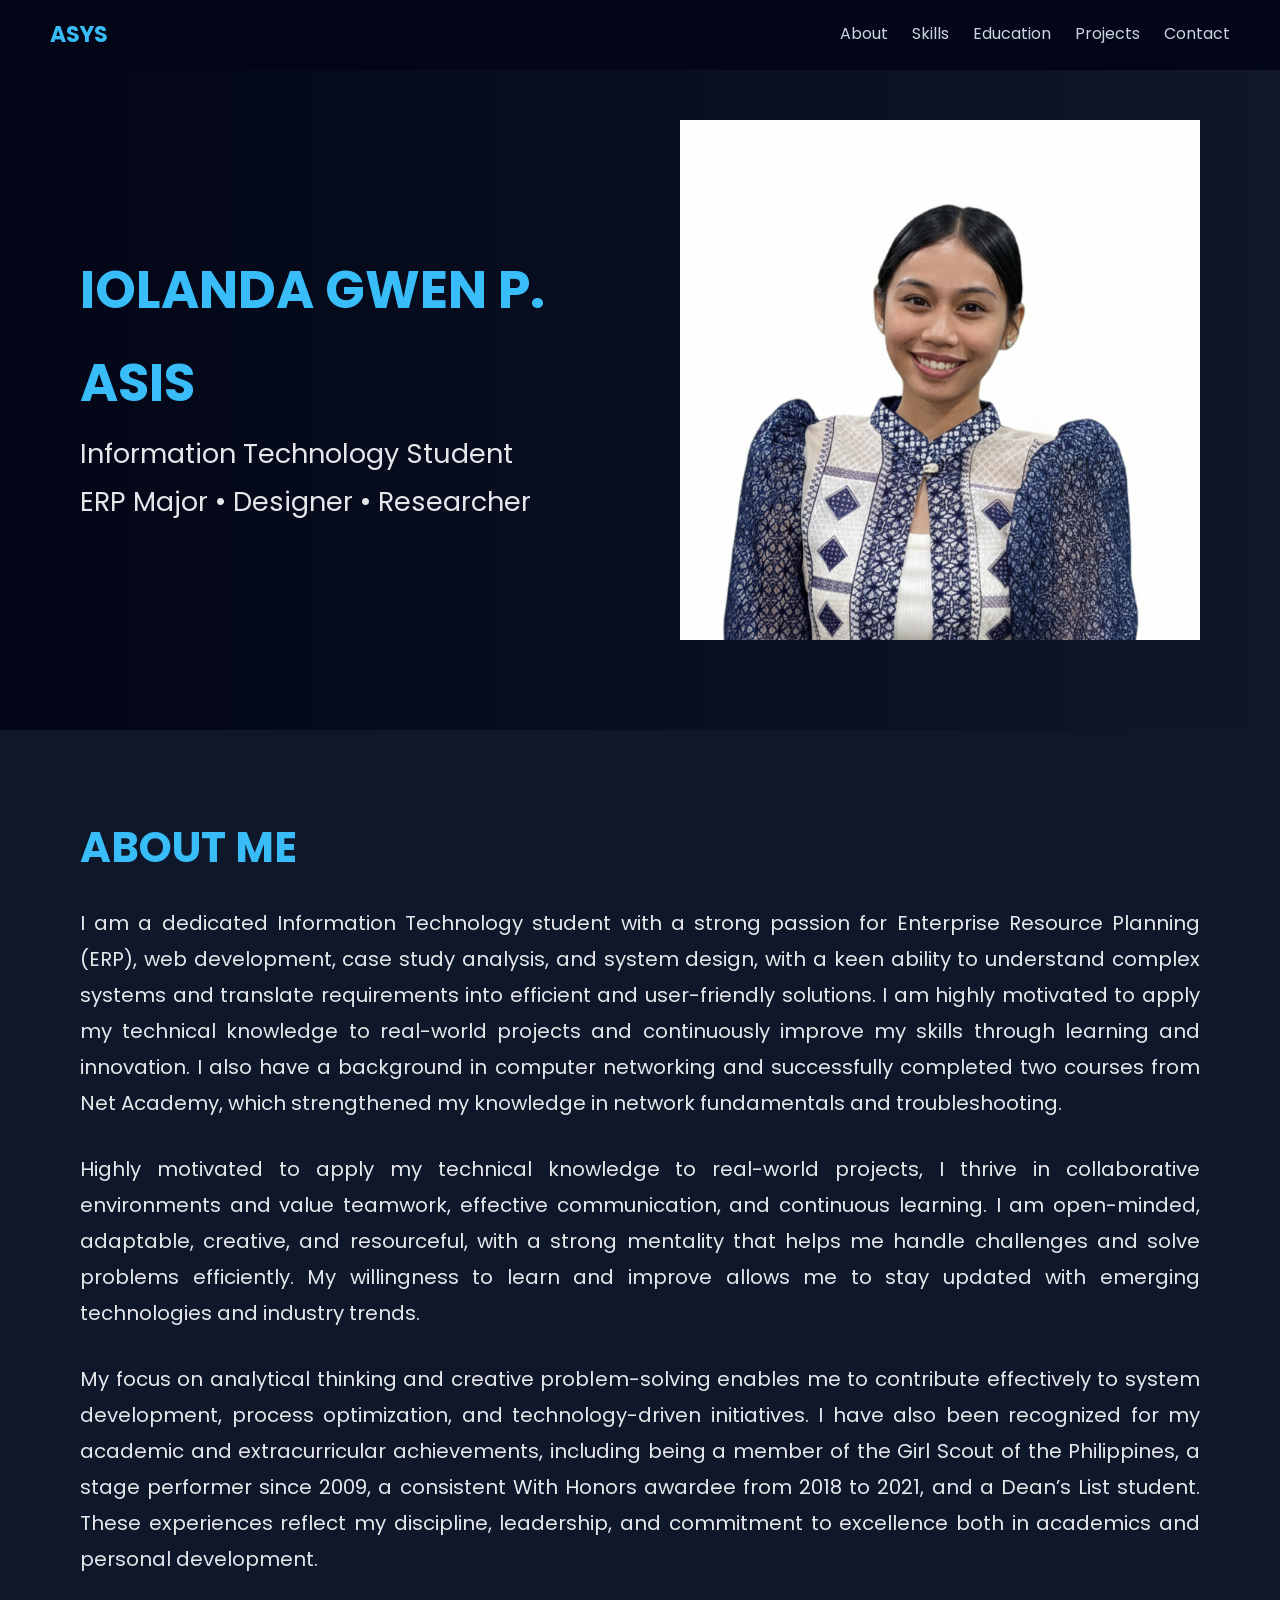
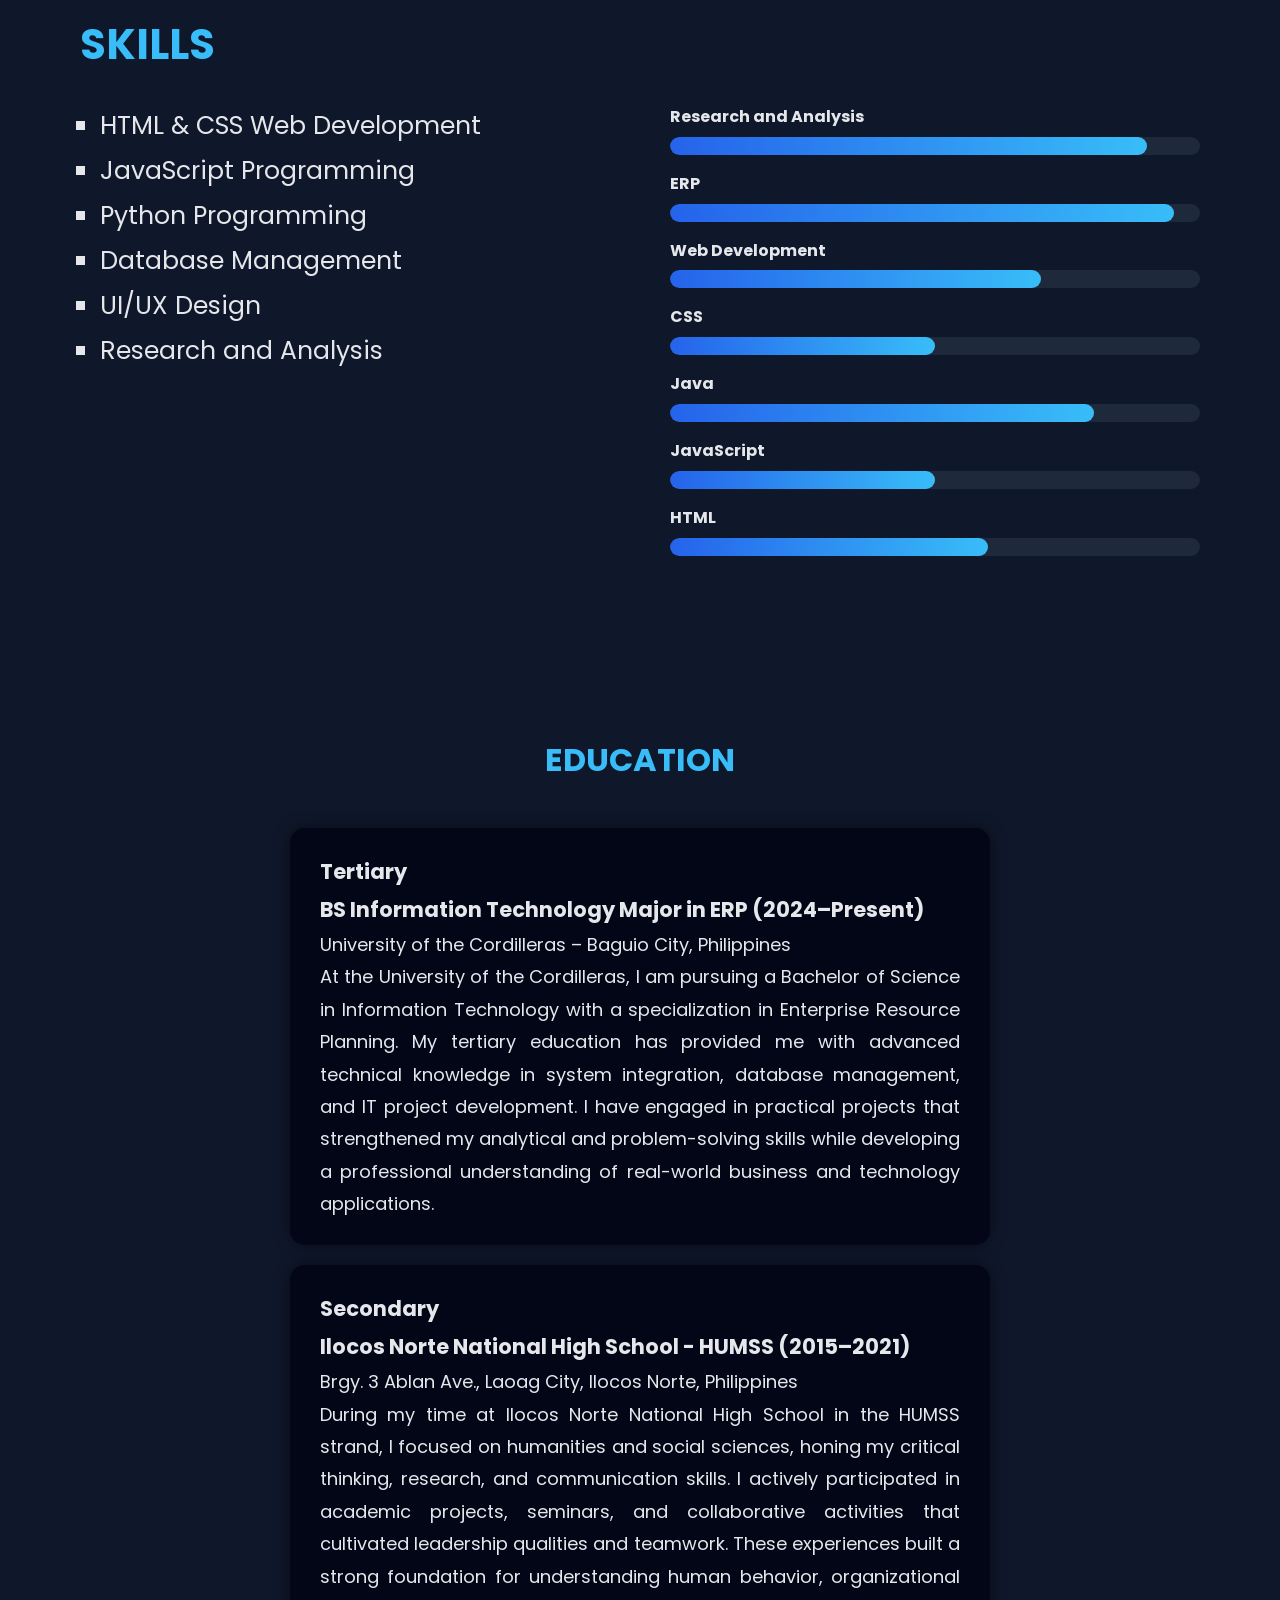
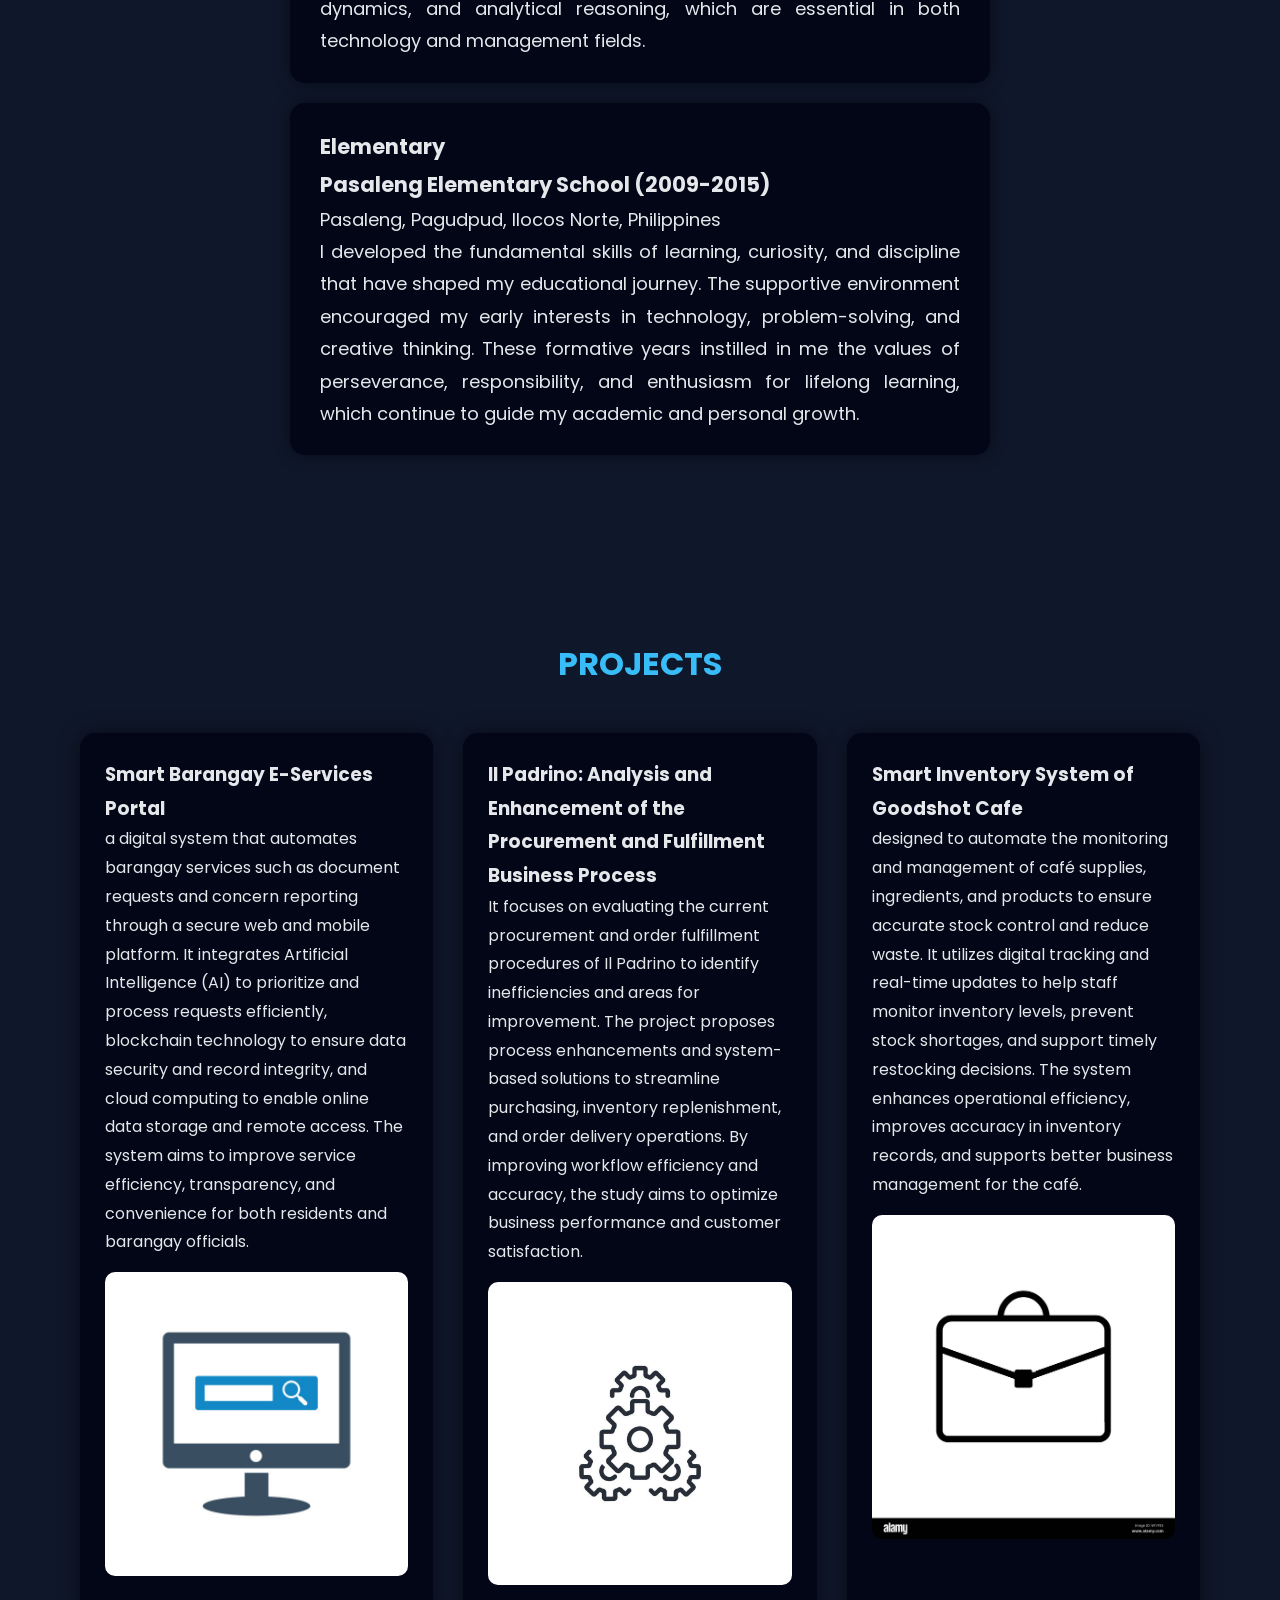
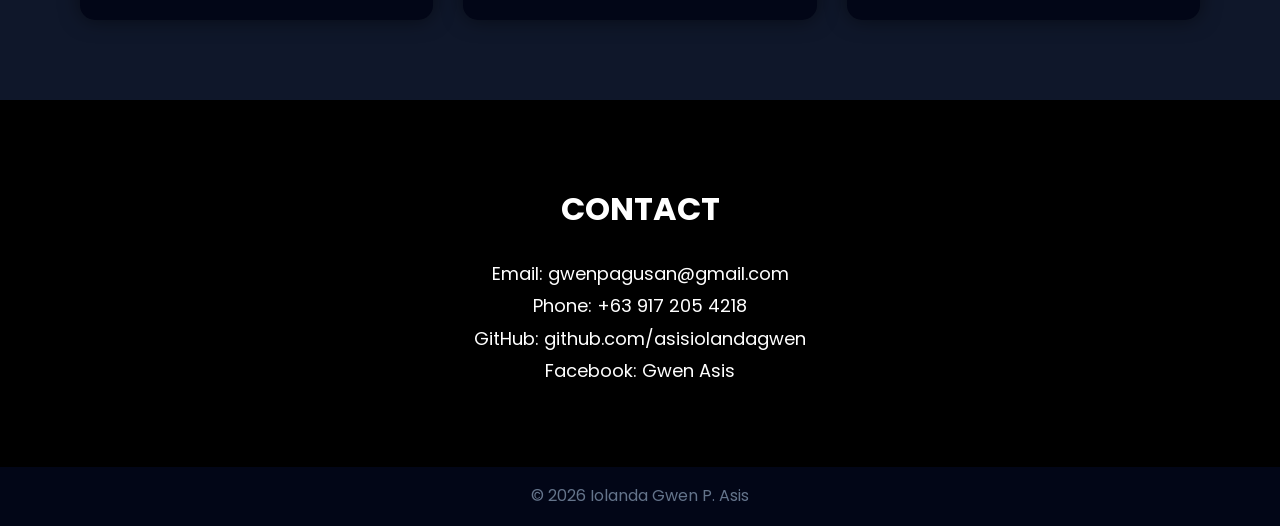
<file: Resume/Index.html>
<!DOCTYPE html>
<html lang="en">
<head>
  <meta charset="UTF-8" />
  <meta name="viewport" content="width=device-width, initial-scale=1.0" />
  <title>gwenland</title>

  <link href="https://fonts.googleapis.com/css2?family=Poppins:wght@300;500;700&display=swap" rel="stylesheet">
  <link rel="stylesheet" href="style.css" />
</head>

<body>

<!-- NAVBAR -->
<header class="navbar">
  <div class="logo">ASYS</div>
  <nav>
    <a href="#about">About</a>
    <a href="#skills">Skills</a>
    <a href="#education">Education</a>
    <a href="#projects">Projects</a>
    <a href="#contact">Contact</a>
  </nav>
</header>

<!-- HERO SECTION -->
<section class="hero">
  <div class="hero-container">

    <div class="hero-text">
      <h1>IOLANDA GWEN P. ASIS</h1>
      <p>Information Technology Student</p>
      <p>ERP Major • Designer • Researcher</p>
    </div>

    <div class="hero-image">
      <img src="idpic.png" alt="My Photo">
    </div>

  </div>
</section>

<!-- ABOUT + SKILLS -->
<section id="about" class="about-section">

  <!-- ABOUT ME -->
  <div class="about-top">
    <h2>ABOUT ME</h2>

    <p>
      I am a dedicated Information Technology student with a strong passion for 
      Enterprise Resource Planning (ERP), web development, case study analysis, 
      and system design, with a keen ability to understand complex systems and 
      translate requirements into efficient and user-friendly solutions. I am 
      highly motivated to apply my technical knowledge to real-world projects 
      and continuously improve my skills through learning and innovation. I also 
      have a background in computer networking and successfully completed two 
      courses from Net Academy, which strengthened my knowledge in network fundamentals 
      and troubleshooting.
    </p>

    <p>
      Highly motivated to apply my technical knowledge to real-world projects, I thrive in collaborative 
      environments and value teamwork, effective communication, and continuous learning. I am open-minded, 
      adaptable, creative, and resourceful, with a strong mentality that helps me handle challenges and 
      solve problems efficiently. My willingness to learn and improve allows me to stay updated with emerging 
      technologies and industry trends.
    </p>

    <p>
      My focus on analytical thinking and creative problem-solving enables me to contribute 
      effectively to system development, process optimization, and technology-driven initiatives. 
      I have also been recognized for my academic and extracurricular achievements, including being 
      a member of the Girl Scout of the Philippines, a stage performer since 2009, a consistent 
      With Honors awardee from 2018 to 2021, and a Dean’s List student. These experiences reflect my 
      discipline, leadership, and commitment to excellence both in academics and personal development.
    </p>
  </div>

  <!-- SKILLS -->
  <div class="skills-bottom" id="skills">
    <h2>SKILLS</h2>

    <div class="skills-grid">

      <!-- LEFT BULLETS -->
      <ul class="skills-list">
        <li>HTML & CSS Web Development</li>
        <li>JavaScript Programming</li>
        <li>Python Programming</li>
        <li>Database Management</li>
        <li>UI/UX Design</li>
        <li>Research and Analysis</li>
      </ul>

      <!-- RIGHT SKILL BARS -->
      <ul class="skill-bars">
        <li>
          <strong>Research and Analysis</strong>
          <div class="progress percent90"><span>90%</span></div>
        </li>

        <li>
          <strong>ERP</strong>
          <div class="progress percent95"><span>95%</span></div>
        </li>

        <li>
          <strong>Web Development</strong>
          <div class="progress percent70"><span>70%</span></div>
        </li>

        <li>
          <strong>CSS</strong>
          <div class="progress percent50"><span>50%</span></div>
        </li>

        <li>
          <strong>Java</strong>
          <div class="progress percent80"><span>80%</span></div>
        </li>

        <li>
          <strong>JavaScript</strong>
          <div class="progress percent50"><span>50%</span></div>
        </li>

        <li>
          <strong>HTML</strong>
          <div class="progress percent60"><span>60%</span></div>
        </li>
      </ul>

    </div>
  </div>

</section>

<!-- EDUCATION -->
<section id="education">
  <h2>EDUCATION</h2>

  <div class="education-item">
    <h3>Tertiary</h3>
    <h3>BS Information Technology Major in ERP (2024–Present)</h3>
    <p>University of the Cordilleras – Baguio City, Philippines</p>
    <p>At the University of the Cordilleras, I am pursuing a Bachelor of Science in Information Technology 
        with a specialization in Enterprise Resource Planning. My tertiary education has provided me with 
        advanced technical knowledge in system integration, database management, and IT project development. 
        I have engaged in practical projects that strengthened my analytical and problem-solving skills while 
        developing a professional understanding of real-world business and technology applications.
</p>
    
  </div>

  <div class="education-item">
    <h3>Secondary</h3>
    <h3>Ilocos Norte National High School - HUMSS (2015–2021)</h3>
    <p>Brgy. 3 Ablan Ave., Laoag City, Ilocos Norte, Philippines</p>
    <p>During my time at Ilocos Norte National High School in the HUMSS strand, I focused on humanities and 
        social sciences, honing my critical thinking, research, and communication skills. I actively participated 
        in academic projects, seminars, and collaborative activities that cultivated leadership qualities and teamwork. 
        These experiences built a strong foundation for understanding human behavior, organizational dynamics, and 
        analytical reasoning, which are essential in both technology and management fields.</p>
  </div>

  <div class="education-item">
    <h3>Elementary</h3>
    <h3>Pasaleng Elementary School (2009-2015)</h3>
    <p>Pasaleng, Pagudpud, Ilocos Norte, Philippines</p>
    <p>I developed the fundamental skills of learning, curiosity, and discipline that have shaped my educational 
        journey. The supportive environment encouraged my early interests in technology, problem-solving, and 
        creative thinking. These formative years instilled in me the values of perseverance, responsibility, and 
        enthusiasm for lifelong learning, which continue to guide my academic and personal growth.</p>
  </div>
</section>

<!-- PROJECTS -->
<section id="projects">
  <h2>PROJECTS</h2>

  <div class="project-grid">

    <div class="project-card">
      <h3>Smart Barangay E-Services Portal</h3>
      <p>
        a digital system that automates barangay services such as document requests and concern reporting 
        through a secure web and mobile platform. It integrates Artificial Intelligence (AI) to prioritize 
        and process requests efficiently, blockchain technology to ensure data security and record integrity, 
        and cloud computing to enable online data storage and remote access. The system aims to improve service 
        efficiency, transparency, and convenience for both residents and barangay officials.
      </p>
      <!-- PROJECT IMAGE -->
      <img src="stock3.jpg" alt="Smart Barangay">
    </div>

    <div class="project-card">
      <h3>Il Padrino: Analysis and Enhancement of the Procurement and Fulfillment Business Process</h3>
      <p>
        It focuses on evaluating the current procurement and order fulfillment procedures of Il Padrino to identify 
        inefficiencies and areas for improvement. The project proposes process enhancements and system-based solutions 
        to streamline purchasing, inventory replenishment, and order delivery operations. By improving workflow efficiency 
        and accuracy, the study aims to optimize business performance and customer satisfaction.
      </p>
      <!-- PROJECT IMAGE -->
      <img src="stock2.jpg" alt="Il-Padrino">
    </div>

    <div class="project-card">
      <h3>Smart Inventory System of Goodshot Cafe</h3>
      <p>
        designed to automate the monitoring and management of café supplies, ingredients, and products to ensure 
        accurate stock control and reduce waste. It utilizes digital tracking and real-time updates to help staff 
        monitor inventory levels, prevent stock shortages, and support timely restocking decisions. The system enhances 
        operational efficiency, improves accuracy in inventory records, and supports better business management for the café.
      </p>
      <!-- PROJECT IMAGE -->
      <img src="stock1.jpg" alt="GoodShot">
    </div>

  </div>
</section>


<!-- CONTACT -->
<section id="contact" class="contact-section">
  <h2>CONTACT</h2>
  <p>Email: gwenpagusan@gmail.com</p>
  <p>Phone: +63 917 205 4218</p>
  <p>GitHub: github.com/asisiolandagwen</p>
  <p>Facebook: Gwen Asis</p>
</section>

<footer>
  <p>© 2026 Iolanda Gwen P. Asis</p>
</footer>

</body>
</html>
</file>
<file: Resume/style.css>
* {
  margin: 0;
  padding: 0;
  box-sizing: border-box;
  font-family: "Poppins", sans-serif;
}

body {
  background: #0f172a;
  color: #e5e7eb;
  line-height: 1.8;
}

/* NAVBAR */
.navbar {
  position: fixed;
  top: 0;
  width: 100%;
  background: #020617;
  padding: 15px 50px;
  display: flex;
  justify-content: space-between;
  align-items: center;
  z-index: 1000;
}

.logo {
  color: #38bdf8;
  font-size: 22px;
  font-weight: 700;
}

nav a {
  color: #cbd5e1;
  margin-left: 20px;
  text-decoration: none;
}

nav a:hover {
  color: #38bdf8;
}

/* HERO */
.hero {
  padding: 120px 80px 80px;
  background: linear-gradient(to right, #020617, #0f172a);
}

.hero-container {
  display: flex;
  justify-content: space-between;
  align-items: center;
  gap: 50px;
}

.hero-text h1 {
  font-size: 52px;
  color: #38bdf8;
}

.hero-text p {
  font-size: 27px;
}

.hero-image img {
  width: 520px;       
  height: 520px;      
  border-radius: 0;   
  border: none;       
  object-fit: cover;  
}

/* ABOUT + SKILLS */
.about-section {
  padding: 80px;
  text-align: justify;
}

.about-top h2,
.skills-bottom h2 {
  font-size: 42px;
  color: #38bdf8;
  margin-bottom: 20px;
}

.about-top p {
  font-size: 20px;
  margin-bottom: 30px;
}

/* SKILLS GRID */
.skills-grid {
  display: grid;
  grid-template-columns: 1fr 1fr;
  gap: 60px;
  margin-top: 20px;
}

.skills-list {
  font-size: 25px;
  list-style: square;
  padding-left: 20px;
}

/* SKILL BARS */
.skill-bars {
  list-style: none;
}

.skill-bars li {
  margin-bottom: 15px;
}

.skill-bars strong {
  display: block;
  margin-bottom: 5px;
}

.progress {
  background: #1e293b;
  height: 18px;
  border-radius: 10px;
  position: relative;
  overflow: hidden;
}

.progress span {
  position: absolute;
  right: 10px;
  font-size: 12px;
  color: white;
}

/* BAR FILL */
.progress::before {
  content: "";
  height: 100%;
  background: linear-gradient(to right, #2563eb, #38bdf8);
  display: block;
  border-radius: 10px;
}

/* WIDTHS */
.percent90::before { width: 90%; }
.percent95::before { width: 95%; }
.percent70::before { width: 70%; }
.percent50::before { width: 50%; }
.percent80::before { width: 80%; }
.percent60::before { width: 60%; }

/* EDUCATION */
#education {
  text-align: center;
  padding: 80px;
}

#education h2 {
  font-size: 32px;
  color: #38bdf8;
  margin-bottom: 40px;
}

/* EDUCATION BOX */
.education-item {
  background: #020617;
  padding: 25px 30px;
  border-radius: 15px;
  box-shadow: 0 0 15px rgba(0, 0, 0, 0.5);
  max-width: 700px; /* shorter width */
  margin: 20px auto; /* center and add spacing between boxes */
  text-align: justify; /* justify text */
  font-size: 18px;
  color: #e5e7eb;
}

/* PROJECTS */
#projects {
  padding: 80px;
}

#projects h2 {
  text-align: center;
  font-size: 32px;
  color: #38bdf8;
  margin-bottom: 40px;
}

.project-grid {
  display: grid;
  grid-template-columns: repeat(3, 1fr);
  gap: 30px;
}

.project-card {
  background: #020617;
  padding: 25px;
  border-radius: 15px;
  box-shadow: 0 0 20px rgba(0,0,0,0.5);
}

/* PROJECT IMAGES */
.project-card img {
  width: 100%;          /* fill the card width */
  height: auto;         /* keep aspect ratio */
  margin-top: 15px;     /* space between text and image */
  border-radius: 10px;  /* optional: slightly rounded corners */
  object-fit: cover;
}

/* CONTACT */
.contact-section {
  background: black;
  color: white;
  padding: 80px;
  text-align: center;
}

.contact-section h2 {
  font-size: 32px;
  margin-bottom: 20px;
}

.contact-section p {
  font-size: 18px;
}

/* FOOTER */
footer {
  background: #020617;
  text-align: center;
  padding: 15px;
  color: #64748b;
}

/* RESPONSIVE */
@media (max-width: 900px) {
  .hero-container {
    flex-direction: column;
    text-align: center;
  }

  .skills-grid {
    grid-template-columns: 1fr;
  }

  .project-grid {
    grid-template-columns: 1fr;
  }
}
</file>
